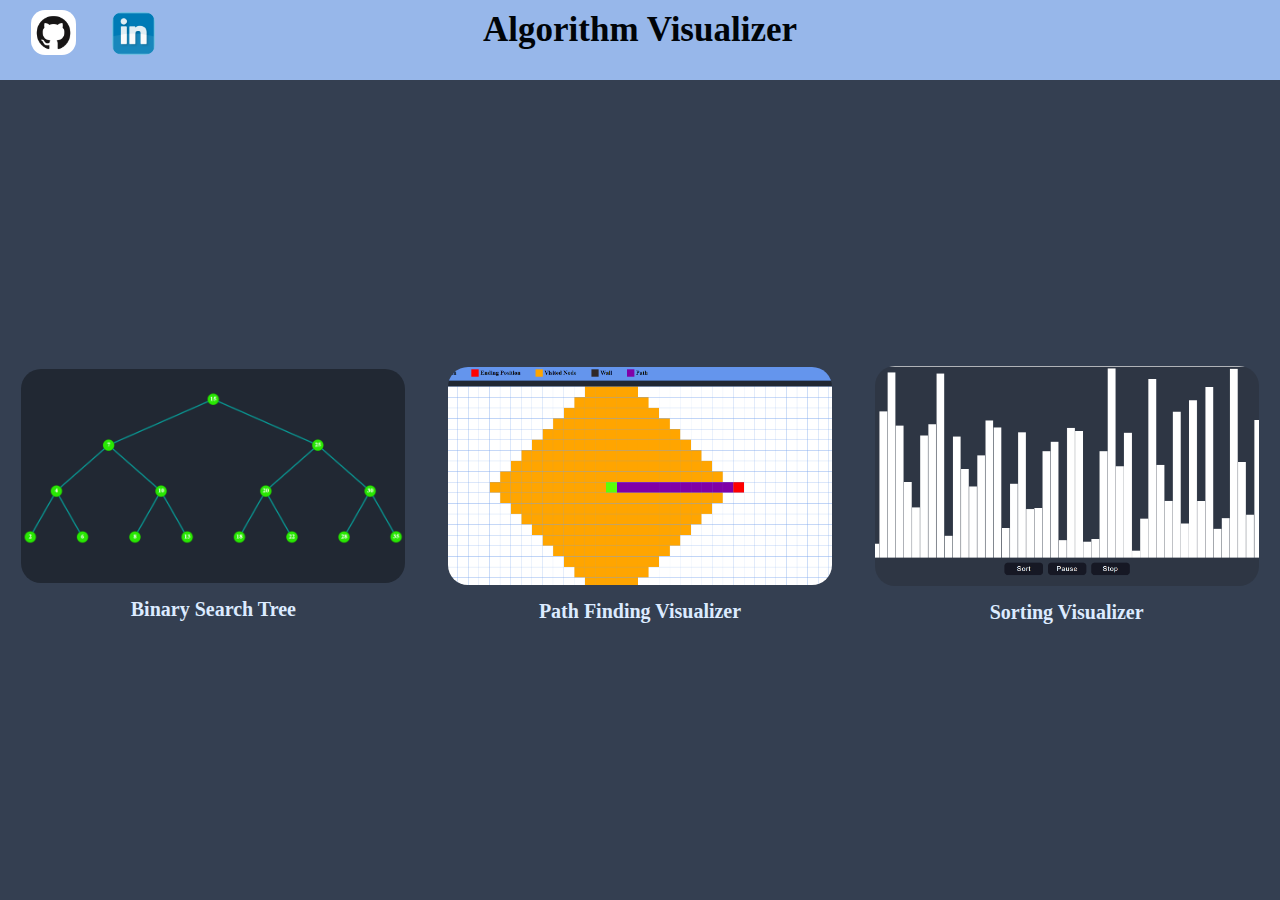
<file: index.html>
<!DOCTYPE html>
<html>
  <head>
    <title>Algorithm Visualizer</title>
    <link rel="stylesheet" href="css/styles.css" />
  </head>
  <body>
    <div id="main">
      <div id="header">
        <a href="/index.html"><div id="title">Algorithm Visualizer</div></a>
        <div class="social-container">
          <div class="text-center">
            <div class="social-media">
              <ul class="nav-menu-list-social text-center">
                <li>
                  <a
                    href="https://www.linkedin.com/in/pintush-kumar-9a8228207/"
                  >
                    <img src="assets/link.png" id="linked" />
                  </a>
                </li>
                <li>
                  <a href="https://github.com/PintushKumar">
                    <img src="assets/git.png" id="leet" />
                  </a>
                </li>
                <li>
                  <a
                    href="https://www.linkedin.com/in/pintush-kumar-9a8228207/"
                  >
                    <img src="assets/link.png" id="email" />
                  </a>
                </li>
                <li>
                  <a href="https://leetcode.com/pintush_kumar/">
                    <img src="assets/leet.png" id="git" />
                  </a>
                </li>
                <li>
                  <a
                    href="https://auth.geeksforgeeks.org/user/pintushmitcse/practice"
                  >
                    <img src="assets/gfg.png" id="gfg" />
                  </a>
                </li>
              </ul>
            </div>
          </div>
        </div>
      </div>
      <div id="container">
        <div class="algo-container">
          <a href="algos/bst/index.html" class="category_link">
            <div class="imageContainer">
              <img src="assets/bst.png" class="image" />
            </div>
            <div>Binary Search Tree</div>
          </a>
        </div>
        <div class="algo-container">
          <a href="algos/path_finding/index.html" class="category_link">
            <div class="imageContainer">
              <img src="assets/path_finding.png" class="image" />
            </div>
            <div>Path Finding Visualizer</div>
          </a>
        </div>
        <div class="algo-container">
          <a href="algos/sorting/index.html" class="category_link">
            <div class="imageContainer">
              <img src="assets/sorting.png" class="image" />
            </div>
            <div>Sorting Visualizer</div>
          </a>
        </div>
      </div>
    </div>
  </body>
</html>
</file>
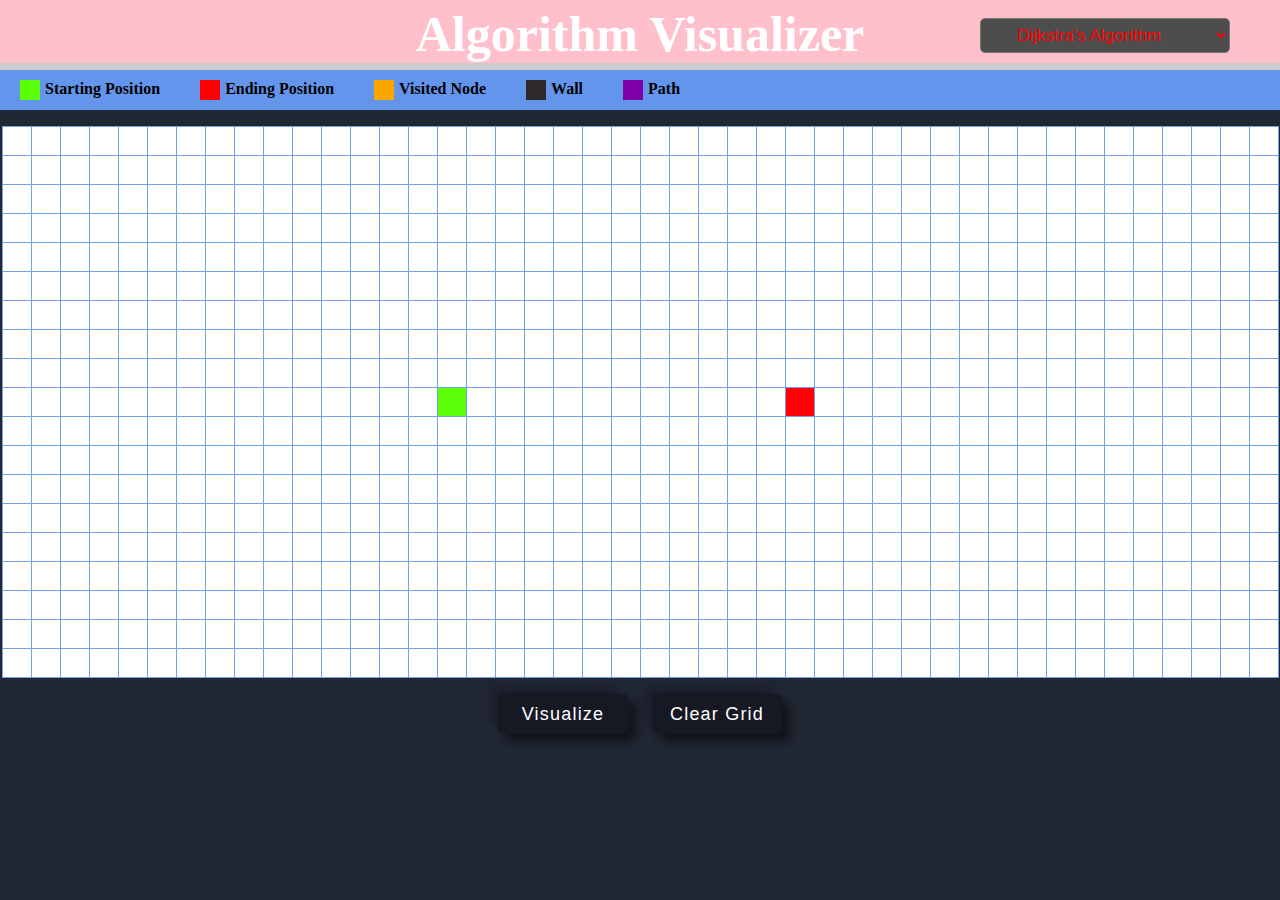
<file: algos/path_finding/index.html>
<!DOCTYPE html>
<html>
  <head>
    <title>Algorithm Visualizer</title>
    <link rel="stylesheet" href="./styles.css" />
  </head>
  <body>
    <div id="header">
      <a href="/index.html"><div id="title">Algorithm Visualizer</div></a>
      <div id="header-right">
        <div>
          <select id="algorithm_type" name="sort_type">
            <option value="dijkstra" selected>Dijkstra's Algorithm</option>
            <option value="Astar">A* Search algorithm</option>
            <option value="bfs">BFS(Breadth first search)</option>
            <option value="dfs">DFS(Depth first search)</option>
          </select>
        </div>
      </div>
    </div>

    <div id="indicator-container">
      <div class="indicator">
        <div class="indicator-block" id="start-indicator"></div>
        <div>Starting Position</div>
      </div>
      <div class="indicator">
        <div class="indicator-block" id="end-indicator"></div>
        <div>Ending Position</div>
      </div>
      <div class="indicator">
        <div class="indicator-block" id="visited-indicator"></div>
        <div>Visited Node</div>
      </div>
      <div class="indicator">
        <div class="indicator-block" id="wall-indicator"></div>
        <div>Wall</div>
      </div>
      <div class="indicator">
        <div class="indicator-block" id="path-indicator"></div>
        <div>Path</div>
      </div>
    </div>
    <div id="container"></div>
    <div id="buttonsdiv">
      <button id="visualizeButton" class="button">Visualize</button>
      <button id="clearButton" class="button">Clear Grid</button>
    </div>
    <script src="./script.js"></script>
  </body>
</html>
</file>
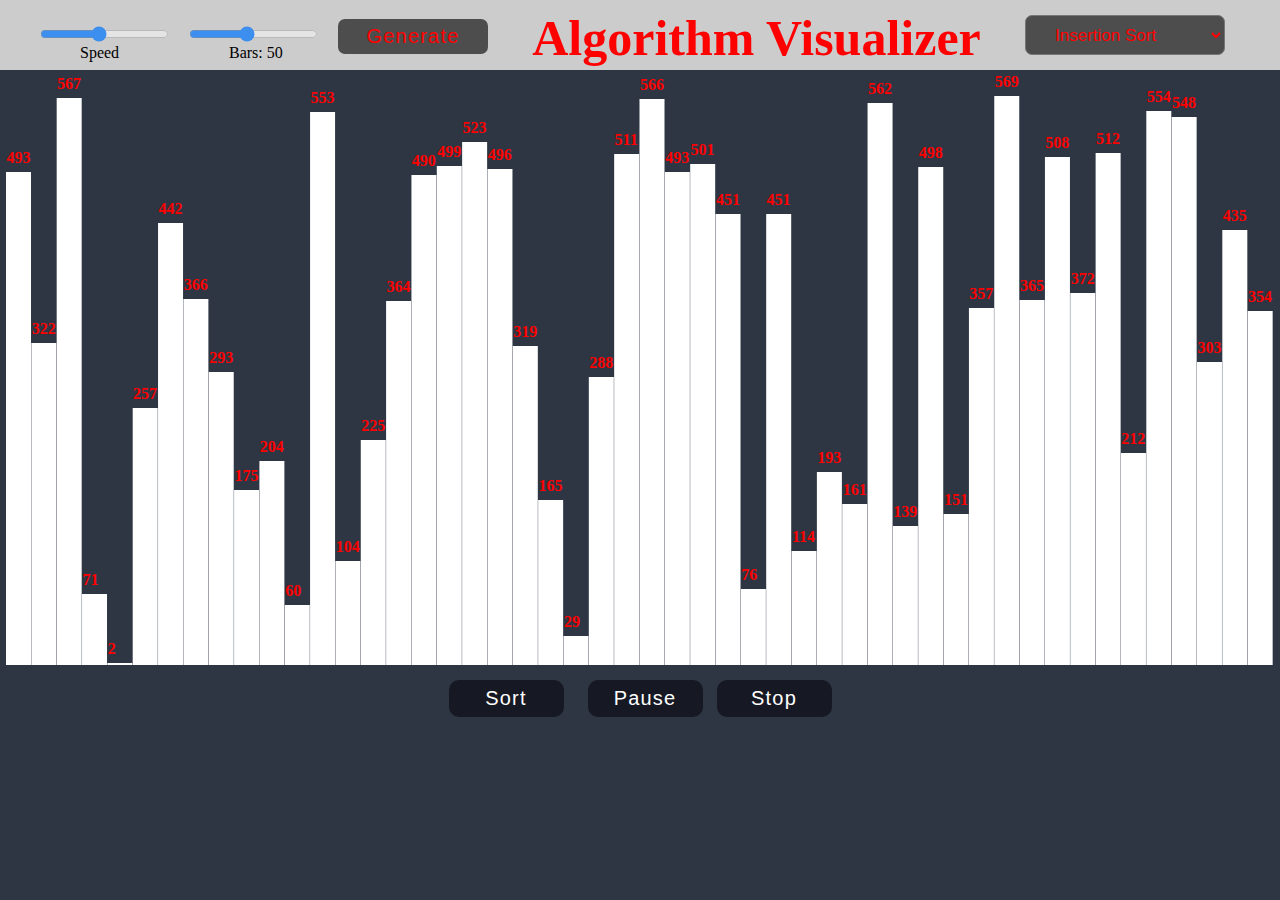
<file: algos/sorting/index.html>
<!DOCTYPE html>
<html>
  <head>
    <title>Algorithm Visualizer</title>
    <link rel="stylesheet" href="./styles.css" />
  </head>
  <body>
    <div id="header">
      <div id="headerLeft">
        <div class="slidecontainer">
          <input type="range" min="25" max="300" value="150" class="slider" id="speedSlider" />
          <div class="speedValue">Speed</div>
        </div>
        <div class="slidecontainer">
          <input type="range" min="10" max="100" value="50" class="slider" id="barSlider" />
          <div class="sliderValue">Bars: 50</div>
        </div>
        <button class="button" id="generateButton">Generate</button>
      </div>
      <a href="/index.html"><div id="title">Algorithm Visualizer</div></a>
      <div id="headerRight">
        <select id="sort_type" name="sort_type">
          <option value="insertion" selected>Insertion Sort</option>
          <option value="bubble">Bubble Sort</option>
          <option value="merge">Merge Sort</option>
          <option value="selection">Selection Sort</option>
          <option value="quick">Quick Sort</option>
        </select>
      </div>
    </div>
    <div id="container"></div>

    <div id="buttonsdiv">
      <button type="button" id="sortButton" class="button">Sort</button>
      <button type="button" id="pauseButton" class="button">Pause</button>
      <button type="button" id="stopButton" class="button">Stop</button>
    </div>

    <script src="./script.js"></script>
  </body>
</html>
</file>
<file: css/styles.css>
* {
  padding: 0;
  margin: 0;
}

html,
body {
  height: 100%;
}

body {
  background-color: #343f51;
}

#main {
  height: 100%;
  display: flex;
  flex-flow: column;
  align-items: stretch;
}

#header {
  flex: 0 1 80px;
  background-color: #97b7ea;
  height: 80px;
}

#title {
  text-align: center;
  text-transform: capitalize;
  text-decoration: solid;
  text-decoration-style: double;
  font-size: 35px;
  color: #000408;
  padding-top: 10px;
  padding-bottom: 0px;
  font-weight: bold;
}
#container {
  flex: 1 1 auto;
  display: flex;
  height: 100%;
  flex-wrap: wrap;
  justify-content: center;
  align-items: center;
  text-align: center;
}

.algo-container {
  flex: 25%;
  display: inline-block;
  font-weight: bold;
}

.imageContainer {
  max-width: 90%;
  margin: 10px auto;
  /* border: 2px solid black ; */
}

.imageContainer:hover {
  max-width: 97%;
  animation: transition 0.2s;
}

.image {
  max-width: 100%;
  max-height: 100%;
  border-radius: 20px;
}

@keyframes transition {
  from {
    max-width: 90%;
  }

  to {
    max-width: 97%;
  }
}

a {
  text-decoration: none;
  color: #dcebff;
  font-size: 20px;
}

.social-media {
  align-items: left;
  margin: 30px auto;
  display: inline-block;
}

.social-media img {
  width: 45px;
  margin: 0 10px;

}

#email {
  width: 43px;
  height: 43px;
  border-radius: 10px;
}

#leet {
  border-radius: 14px;
}

#linked {
  border-radius: 10px;
}

#git {
  border-radius: 10px;
  margin-left:1360px;
}

#gfg {
  border-radius: 10px;
}

.nav-menu-list-social {
  list-style: none;
  padding-left: 0px;
  margin: -70px;
  margin-left: -60px;
}

.nav-menu-list-social li {
  display: inline-block;
  margin: 0px 12px 12px 0px;
}

.nav-menu-list-social li a {
  text-decoration: none;
  color: white;
  font-weight: bold;
}

@media (max-width: 1100px) {
  .container {
    flex: 0 0 48%;
  }
}
</file>
<file: algos/path_finding/styles.css>
* {
  padding: 0;
  margin: 0;
}

body {
  background-color: #212833;
}

a {
  text-decoration: none;
}
#header {
  overflow: hidden;
  background-color: #cccccc;
  height: 70px;
}
#title {
  text-align: center;
  font-size: 27px;
  color: red;
  padding-top: 5px;
  font-weight: bold;
  font-size:50px;
}
#title:hover
{
	color:white;
	background-color:pink;
	cursor:pointer;
}

#algorithm_type {
  float: right;
  margin-top: -45px;
  margin-right: 50px;
  padding-left: 32px;
  height: 35px;
  width: 250px;
  border-radius: 5px;
  background: #4d4d4d;
  color: red;
  outline: none;
  font-size:17px;
}
#algorithm_type:hover
{
  transform: scale(1.08) perspective(1px);
  cursor:pointer;
  color:white;
}

#indicator-container {
  display: flex;
  background-color: cornflowerblue;
}
.indicator {
  display: flex;
  /* color: white; */
  font-weight: bold;
  margin: 10px 20px;
}
.indicator-block {
  width: 20px;
  height: 20px;
  margin-right: 5px;
}
#start-indicator {
  background-color: rgb(90, 255, 7);
}
#end-indicator {
  background-color: red;
}
#visited-indicator {
  background-color: orange;
}
#wall-indicator {
  background-color: rgb(47, 40, 40);
}
#path-indicator {
  background-color: rgb(128, 0, 167);
}
.button {
  width: 130px;
  height: 40px;
  font-size: 18px;
  color: white;
  border-radius: 5px;
  background: #161824;
  box-shadow: 8px 8px 10px #12131c, -8px -8px 10px #1c1e2c;
  letter-spacing: 1.2px;
  transition: all 0.25s ease-in-out;
  border: none;
  outline: none;
}
.button:hover {
  transform: scale(0.97);
  font-size: 19px;
  background: linear-gradient(to bottom right, #0b0d17, #212333);
}
.button > p {
  margin-top: 8px;
  margin-left: auto;
  margin-right: auto;
}
#buttonsdiv {
  text-align: center;
}
#visualizeButton {
  margin-right: 10px;
}
#visualizeButton:hover
{
	cursor:pointer;
	color:red;

}
#clearButton {
  margin-left: 10px;
}
#clearButton:hover
{
	cursor:pointer;
	color:red;
}

.grid {
  margin: 1em auto;
  border-collapse: collapse;
}
.grid td {
  cursor: pointer;
  width: 28px;
  height: 28px;
  border: 1px solid rgb(114, 161, 236);
  text-align: center;
  background-color: white;
}
.grid td.clicked {
  background-color: rgb(47, 40, 40);
  animation: clicked_animation 1.5s 1;
}

.grid td.startPoint {
  background-color: rgb(90, 255, 7);
}

.grid td.endPoint {
  background-color: red;
}

.grid td.visited {
  background-color: orange;
  animation: visited_animation 2s 1;
}

@keyframes clicked_animation {
  from {
    background-color: rgb(0, 200, 255);
  }
  to {
    /* background-color: yellow; */
  }
}

@keyframes visited_animation {
  from {
    border-radius: 5px;
    background-color: purple;
  }
  to {
    border-radius: 0px;
    background-color: orange;
  }
}

.grid td.path {
  background-color: rgb(128, 0, 167);
  animation: change_color 1.5s 1;
}
@keyframes change_color {
  from {
    background-color: rgb(0, 255, 229);
  }
  to {
    background-color: rgb(128, 0, 167);
  }
}
</file>
<file: algos/sorting/styles.css>
* {
  padding: 0;
  margin: 0;
}

body {
  width: 100%;
  background-color: #2e3644;
}

#header {
  display: flex;
  background-color: #cccccc;
  height: 70px;
  width: 100%;
  justify-content: space-between;
  align-items: center;
}

#header > div {
  flex-grow: 1;
}

#headerLeft {
  display: flex;
  padding-left: 40px;
}
.slidecontainer {
  position: relative;
  margin-right: 20px;
}
.slider {
  outline: none;
  opacity: 0.7;
  margin-top:10px;
  -webkit-transition: 0.2s;
  transition: opacity 0.2s;
}
.slider:hover {
  opacity: 1;
}
.slider::-webkit-slider-thumb {
  cursor: pointer;
}
.sliderValue {
  position: absolute;
  top: 28px;
  left: 40px;
}
.speedValue {
  position: absolute;
  top: 28px;
  left: 40px;
}

a {
  text-decoration: none;
}

#title {
  text-align: center;
  font-size: 27px;
  color: red;
  padding-top: 5px;
  font-weight: bold;
  font-size:50px;
}
#title:hover
{
	color:white;
	background-color:pink;
	cursor:pointer;
}
#headerRight {
  text-align: right;
  padding-right: 55px;
}
#sort_type {
  height:40px;
  width: 200px;
  padding-left: 25px;
  border-radius: 7px;
  background: #4d4d4d;
  color: red;
  outline: none;
  float: right;
  font-size:17px;
}
#sort_type:hover
{
  transform: scale(1.08) perspective(1px);
  cursor:pointer;
  color:white;
}

#container {
  display: flex;
  width: 99%;
  min-width: 99%;
  height: 570px;
  margin-left: auto;
  margin-right: auto;
  position: relative;
  margin-top: 25px;
}

.bar {
  margin-right: 1px;
  align-self: flex-end;
  transition: 0.2s transform ease;
  position: absolute;
}
.barValue {
  margin-right: 1px;
  align-self: flex-end;
  transition: 0.2s transform ease;
  position: absolute;
  color: red;
  font-weight: bold;
}

.button {
  width: 115px;
  height: 37px;
  font-size: 20px;
  border-radius: 10px;
  margin-top: 15px;
  color: white;
  border: none;
  background: #161824;
  letter-spacing: 1.2px;
  transition: all 0.25s ease-in-out;
  outline: none;
}
.button:hover {
  transform: scale(1.1) perspective(1px);
}
#buttonsdiv {
  text-align: center;
  margin-bottom: 30px;
}
#sortButton {
  margin-right: 10px;
}
#sortButton:hover
{
	cursor:pointer;
	color:skyblue;
}
#stopButton {
  margin-left: 10px;
}
#stopButton:hover
{
	cursor:pointer;
	color:skyblue;
}
#pauseButton {
  margin-left: 10px;
}
#pauseButton:hover
{
	cursor:pointer;
	color:skyblue;
}

#generateButton {
  height: 35px;
  width: 150px;
  font-size: 20px;
  border-radius: 7px;
  margin-top: 3px;
  background-color:#4d4d4d;
  color:red;
}
#generateButton:hover {
  transform: scale(1.08) perspective(1px);
  cursor:pointer;
  color:white;
}

@media (max-width: 900px) {
  #title {
    font-size: 0px;
  }
  .slidecontainer,
  #sort_type {
    margin-top: 0px;
  }
}
</file>
